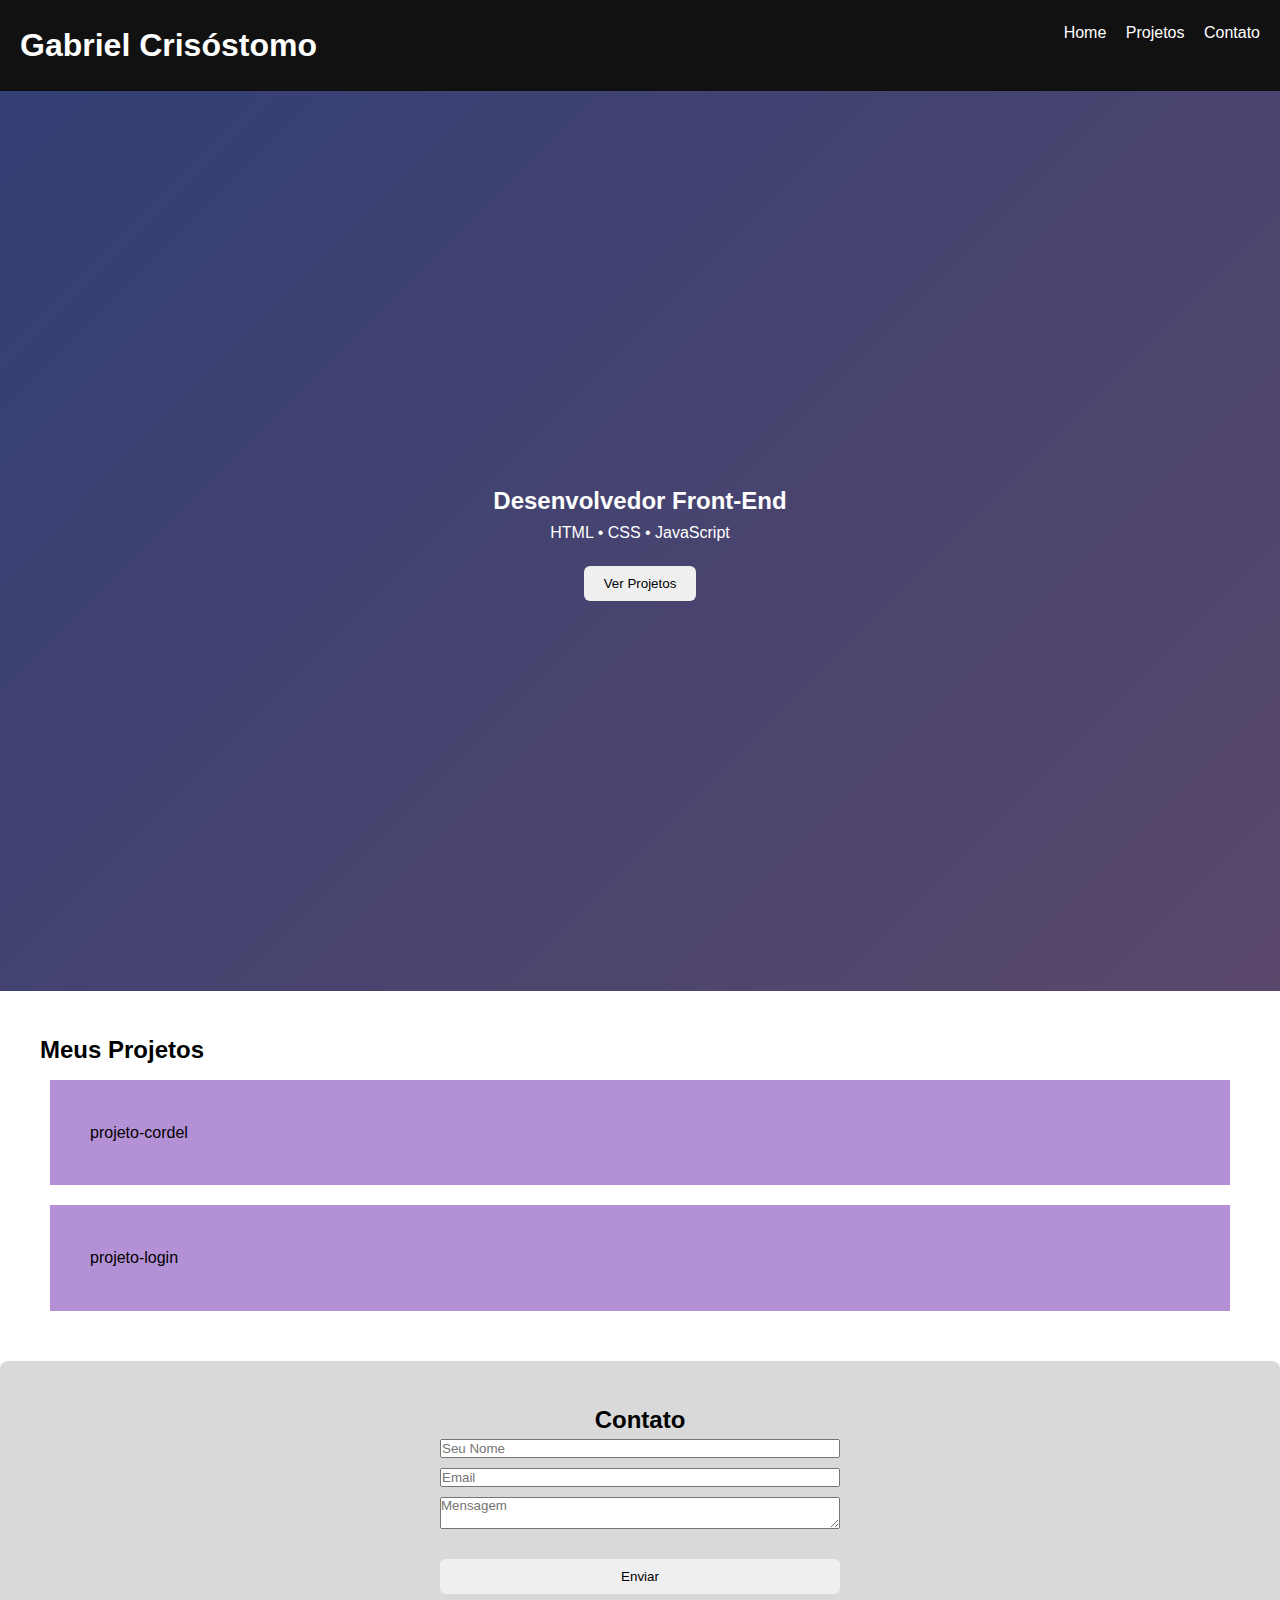
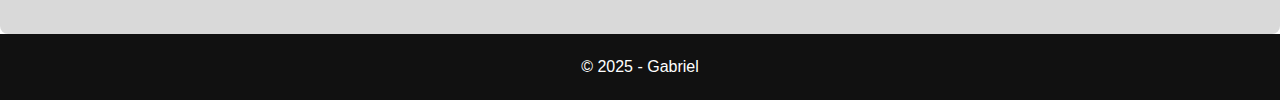
<file: index.html>
<!DOCTYPE html>
<html lang="pt-BR">
<head>
    <meta charset="UTF-8">
    <meta name="viewport" content="width=device-width, initial-scale=1.0">
    <link rel="stylesheet" href="style.css">
    <title>Portfólio | 0.1</title>
</head>
<body>
    <header class="header">
        <h1>Gabriel Crisóstomo</h1>
        <nav>
            <a href="#home">Home</a>
            <a href="#projetos">Projetos</a>
            <a href="#contato">Contato</a>
        </nav>
    </header>

    <section id="Home" class="hero">
        <div class="hero-content">
            <h2>Desenvolvedor Front-End</h2>
            <p>HTML • CSS • JavaScript</p>
            <button id="btn">Ver Projetos</button>
        </div>
    </section>

    <section id="projetos" class="projects">
        <h2>Meus Projetos</h2>
        <div class="grid">
            <div class="card" onclick="window.open('https://gabrielcrisostomo97.github.io/projeto-cordel/','_blank')"> projeto-cordel </div>
            <div class="card" onclick="window.open('https://gabrielcrisostomo97.github.io/projeto-login/', '_blank')"> projeto-login</div>
        </div>
    </section>

    <section id="contato" class="contact">
        <h2>Contato</h2>
        <form>
            <input type="text" placeholder="Seu Nome" required>
            <input type="email" placeholder="Email">
            <textarea placeholder="Mensagem"></textarea>
            <button type="submit">Enviar</button>
        </form>
    </section>

    <footer class="footer">
        <p>© 2025 - Gabriel</p>
    </footer>

    <script src="script.js"></script>
</body>
</html>
</file>
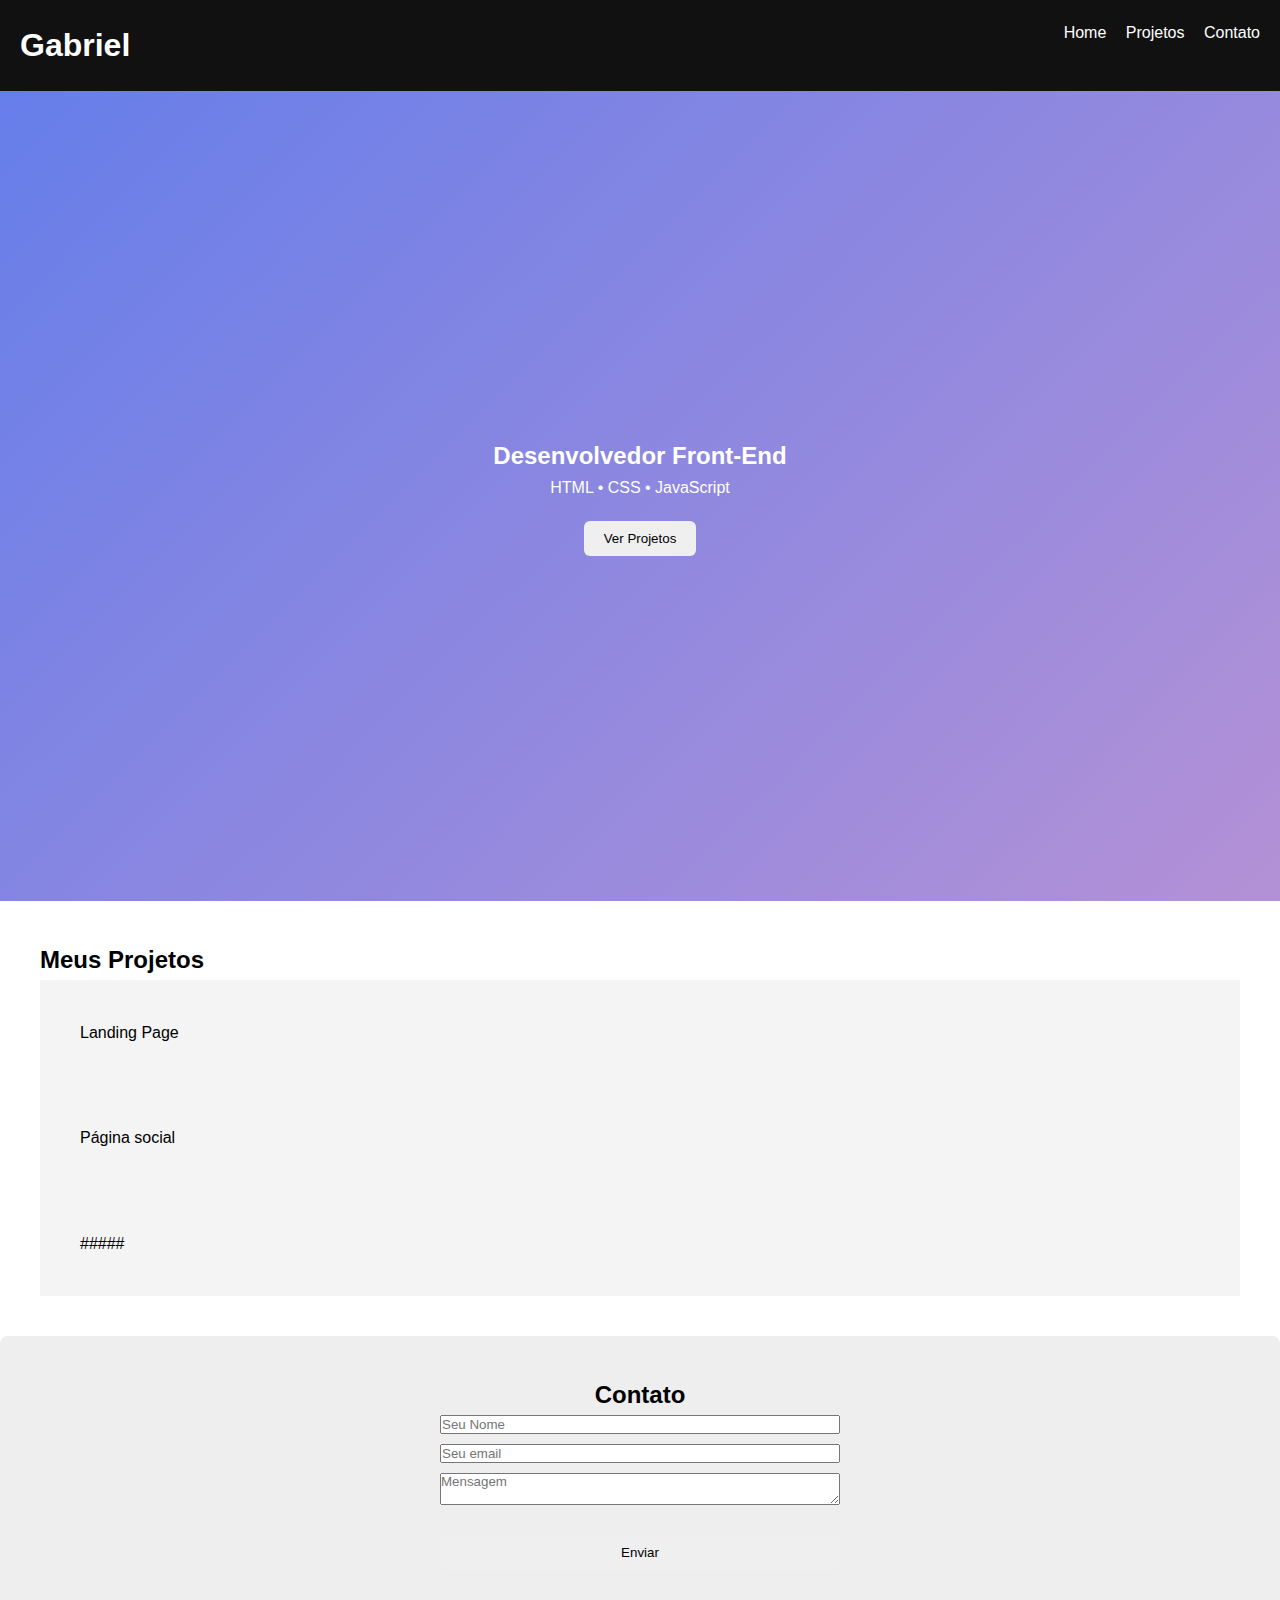
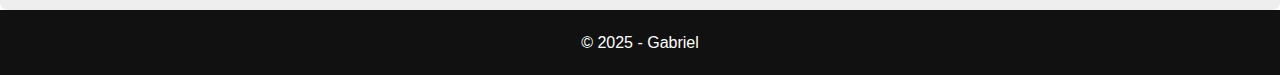
<file: projeto1/index.html>
<!DOCTYPE html>
<html lang="pt-BR">
<head>
    <meta charset="UTF-8">
    <meta name="viewport" content="width=device-width, initial-scale=1.0">
    <link rel="stylesheet" href="style.css">
    <title>Portfólio | 0.1</title>
</head>
<body>
    <header class="header">
        <h1>Gabriel</h1>
        <nav>
            <a href="#home">Home</a>
            <a href="#projetos">Projetos</a>
            <a href="#contato">Contato</a>
        </nav>
    </header>

    <section id="Home" class="hero">
        <div class="hero-content">
            <h2>Desenvolvedor Front-End</h2>
            <p>HTML • CSS • JavaScript</p>
            <button id="btn">Ver Projetos</button>
        </div>
    </section>

    <section id="projetos" class="projects">
        <h2>Meus Projetos</h2>
        <div class="grid">
            <div class="card">Landing Page</div>
            <div class="card">Página social</div>
            <div class="card">#####</div>
        </div>
    </section>

    <section id="contato" class="contact">
        <h2>Contato</h2>
        <form>
            <input type="text" placeholder="Seu Nome" required>
            <input type="email" placeholder="Seu email">
            <textarea placeholder="Mensagem"></textarea>
            <button type="submit">Enviar</button>
        </form>
    </section>

    <footer class="footer">
        <p>© 2025 - Gabriel</p>
    </footer>
</body>
</html>
</file>
<file: style.css>
@charset "UTF-8";

* {
    margin: 0;
    padding: 0;
    box-sizing: border-box;
    font-family: Arial, Helvetica, sans-serif;
}

body {
    line-height: 1.6;
}

.header {
    display: flex;
    justify-content: space-between;
    padding: 20px;
    background: #111;
    color: #fff;
}

.header a {
    color: #fff;
    margin-left: 15px;
    text-decoration: none;
}

.hero::before {
    content: "";
    position: absolute;
    inset: 0;
    background: rgba(0,0,0,0.5);
}

.hero {
    position: relative;
}

.hero {
   height: 100vh;
   background-image: url("https://imagens.unsplash.com/photo-1518770660439-4636190af475") ;
   background-size: cover;
   background-position: center;
   background-attachment: fixed;

   
   display: flex;
   justify-content: center;
   align-items: center;
   background: linear-gradient(135deg, #667eea, #b491d6);
   color: white;
   text-align: center;
}

.hero-content {
    position: relative;
    z-index: 1;
}

button {
    margin-top: 20px;
    padding: 10px 20px;
    border: none;
    cursor: pointer;
    border-radius: 6px;
    transition: background 0.3s ease, transform 0.2s ease;
}

button:hover {
    background: #ddd;
    transform: scale(1.05);
}

.projects {
    padding: 40px;
}

.grid {
    display: grid;
    grid-template-columns: repeat(auto-fit, minmax (200px, 1 gap 20px));
}

.card {
    background: #b491d6;
    padding: 40px;
    margin: 10px;
}

.contact {
    padding: 40px;
    background: rgba(0,0,0,0.15);
    text-align: center;
    border-radius: 8px;
    transition: transform 0.3s ease, box-shadow 0.3s ease;
}

.card:hover {
    transform: translateY(-10px);
    box-shadow: 0 10px 20px rgb(0,0,0,0.15);
}

.contact form {
    max-width: 400px;
    margin: auto;
    display: flex;
    flex-direction: column;
    gap: 10px;
}

.footer {
    text-align: center;
    padding: 20px;
    background: #111;
    color: white;
}

@media (max-width: 768px) {
    .header {
        flex-direction: column;
        align-items: center;
        gap: 10px;
    }
}
</file>
<file: projeto1/style.css>
@charset "UTF-8";

* {
    margin: 0;
    padding: 0;
    box-sizing: border-box;
    font-family: Arial, Helvetica, sans-serif;
}

body {
    line-height: 1.6;
}

.header {
    display: flex;
    justify-content: space-between;
    padding: 20px;
    background: #111;
    color: #fff;
}

.header a {
    color: #fff;
    margin-left: 15px;
    text-decoration: none;
}

.hero {
   height: 90vh;
   display: flex;
   justify-content: center;
   align-items: center;
   background: linear-gradient(135deg, #667eea, #b491d6);
   color: white;
   text-align: center;
}

button {
    margin-top: 20px;
    padding: 10px 20px;
    border: none;
    cursor: pointer;
    border-radius: 6px;
    transition: background 0.3s ease, transform 0.2s ease;
}

button:hover {
    background: #ddd;
    transform: scale(1.05);
}

.projects {
    padding: 40px;
}

.grid {
    display: grid;
    grid-template-columns: repeat(auto-fit, minmax (200px, 1 gap 20px));
}

.card {
    background: #f4f4f4;
    padding: 40px;

}

.contact {
    padding: 40px;
    background: #eee;
    text-align: center;
    border-radius: 8px;
    transition: transform 0.3s ease, box-shadow 0.3s ease;
}

.card:hover {
    transform: translateY(-10px);
    box-shadow: 0 10px 20px rgb(0,0,0,0.15);
}

.contact form {
    max-width: 400px;
    margin: auto;
    display: flex;
    flex-direction: column;
    gap: 10px;
}

.footer {
    text-align: center;
    padding: 20px;
    background: #111;
    color: white;
}

@media (max-width: 768px) {
    .header {
        flex-direction: column;
        align-items: center;
        gap: 10px;
    }
}
</file>
